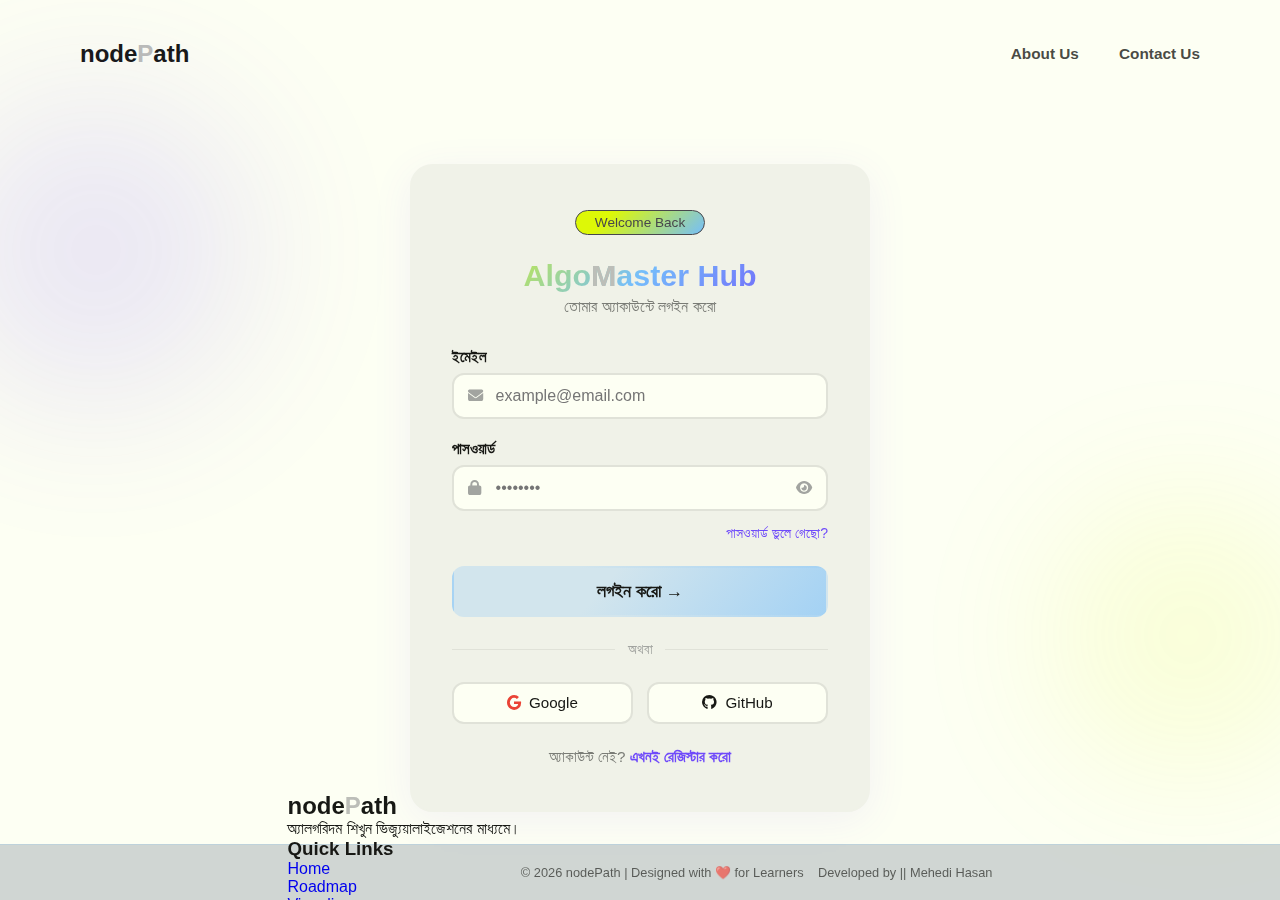
<file: index.html>
<!doctype html>
<html lang="en">
  <head>
    <meta charset="UTF-8" />
    <meta name="viewport" content="width=device-width, initial-scale=1.0" />
    <title>nodePath | Login</title>
    <link rel="stylesheet" href="https://cdnjs.cloudflare.com/ajax/libs/font-awesome/6.5.0/css/all.min.css">
   <link rel="stylesheet" href="./style/index.css">
  </head>
  <body>

    <!-- Blobs -->
    <div class="deco-blob deco-blob-1"></div>
    <div class="deco-blob deco-blob-2"></div>
    <div class="deco-blob deco-blob-3"></div>

    <!-- HEADER -->
    <header>
      <nav>
        <div class="logo">
          <h2>node<span class="logo-color">P</span>ath</h2>
        </div>
        <div class="header-about">
          <div class="menu-btn" id="menuBtn">
            <span style="font-size:1.5rem;">&#9776;</span>
          </div>
          <ul class="nav-links" id="navLinks">
            <li><a href="">About Us</a></li>
            <li><a href="">Contact Us</a></li>
          </ul>
        </div>
      </nav>
    </header>

    <!-- LOGIN -->
    <div class="login-wrapper">
      <div class="login-box">
        <span class="login-tag">Welcome Back</span>

        <h2 class="login-title">Algo<span class="logo-gray" style="-webkit-text-fill-color:#BCBEB8">M</span>aster Hub</h2>
        <p class="login-subtitle">তোমার অ্যাকাউন্টে লগইন করো</p>

        <div class="form-group">
          <label for="email">ইমেইল</label>
          <div class="input-wrap">
            <i class="fa fa-envelope field-icon"></i>
            <input type="email" id="email" placeholder="example@email.com" />
          </div>
        </div>

        <div class="form-group">
          <label for="password">পাসওয়ার্ড</label>
          <div class="input-wrap">
            <i class="fa fa-lock field-icon"></i>
            <input type="password" id="password" placeholder="••••••••" />
            <span class="toggle-pass" id="togglePass">
              <i class="fa fa-eye" id="eyeIcon"></i>
            </span>
          </div>
        </div>

        <div class="forgot-row">
          <a href="#">পাসওয়ার্ড ভুলে গেছো?</a>
        </div>

        <button class="login-btn" onclick="handleLogin()">লগইন করো &rarr;</button>

        <div class="divider">অথবা</div>

        <div class="social-login">
          <button class="social-btn">
            <i class="fa-brands fa-google"></i> Google
          </button>
          <button class="social-btn">
            <i class="fa-brands fa-github"></i> GitHub
          </button>
        </div>

        <div class="signup-row">
          অ্যাকাউন্ট নেই? <a href="./sign_up/sign_up.html">এখনই রেজিস্টার করো</a>
        </div>
      </div>
    </div>

    <!-- FOOTER -->
    <footer>
      <div class="footer-container">
        <div class="footer-brand">
          <h2>node<span class="logo-color">P</span>ath</h2>
          <p>অ্যালগরিদম শিখুন ভিজ্যুয়ালাইজেশনের মাধ্যমে।</p>
        </div>
        <div class="footer-contain">
          <div class="footer-links">
            <h3>Quick Links</h3>
            <ul>
              <li><a href="#">Home</a></li>
              <li><a href="#">Roadmap</a></li>
              <li><a href="#">Visualizer</a></li>
            </ul>
          </div>
          <div class="footer-social">
            <h3>Follow Us</h3>
            <div class="social-icons">
              <a target="_blank" href="https://github.com/mehedihasansufi"><i class="fa-brands fa-github"></i></a>
              <a target="_blank" href="https://instagram.com/mehedi_hasan_lipon"><i class="fa-brands fa-instagram"></i></a>
            </div>
          </div>
        </div>
      </div>
      <div class="footer-bottom">
        <p>&copy; 2026 nodePath | Designed with ❤️ for Learners</p>
        <p>Developed by || Mehedi Hasan</p>
      </div>
    </footer>

    <script src="./script/index.js"></script>
  </body>
</html>
</file>
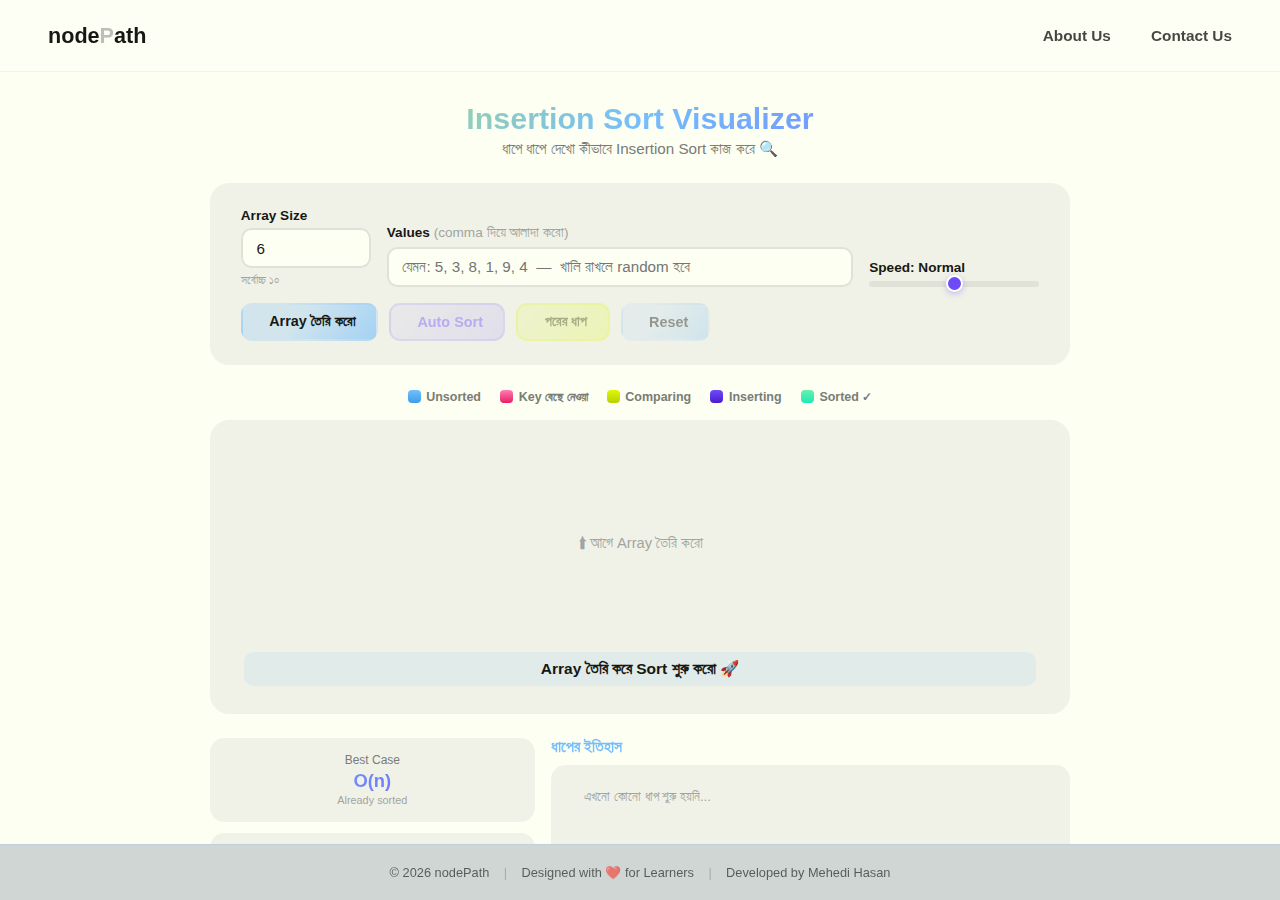
<file: insertion_sort/insertion.html>
<!doctype html>
<html lang="en">
<head>
  <meta charset="UTF-8"/>
  <meta name="viewport" content="width=device-width, initial-scale=1.0"/>
  <title>nodePath | Insertion Sort Visualizer</title>
  <!-- <link rel="stylesheet" href="https://cdnjs.cloudflare.com/ajax/libs/font-awesome/6.5.0/css/all.min.css"> -->
  <link rel="stylesheet" href="./insertion.css">
</head>
<body>

<!-- FIXED HEADER -->
<header>
  <nav>
    <div class="logo"><h2>node<span class="logo-color">P</span>ath</h2></div>
    <div class="header-about">
      <div class="menu-btn" id="menuBtn">&#9776;</div>
      <ul id="navLinks">
        <li><a href="">About Us</a></li>
        <li><a href="">Contact Us</a></li>
      </ul>
    </div>
  </nav>
</header>

<!-- MAIN -->
<main>
  <h1 class="page-title">Insertion Sort Visualizer</h1>
  <p class="page-sub">ধাপে ধাপে দেখো কীভাবে Insertion Sort কাজ করে 🔍</p>

  <!-- Controls -->
  <div class="control-panel">
    <div class="control-row">

      <div class="ctrl-group" style="max-width:130px;">
        <label><i class="fa fa-hashtag"></i> Array Size</label>
        <input type="number" id="sizeInput" min="2" max="10" value="6"/>
        <span class="hint">সর্বোচ্চ ১০</span>
      </div>

      <div class="ctrl-group">
        <label><i class="fa fa-list-ol"></i> Values <span style="font-weight:400;color:#A2A4A0">(comma দিয়ে আলাদা করো)</span></label>
        <input type="text" id="valInput" placeholder="যেমন: 5, 3, 8, 1, 9, 4  —  খালি রাখলে random হবে"/>
      </div>

      <div class="ctrl-group" style="max-width:170px;">
        <label><i class="fa fa-gauge-high"></i> Speed: <span id="speedLabel">Normal</span></label>
        <input type="range" id="speedInput" min="1" max="5" value="3"/>
      </div>

    </div>

    <div class="btn-row">
      <button class="btn btn-primary" id="buildBtn" onclick="buildArray()">
        <i class="fa fa-wand-magic-sparkles"></i> Array তৈরি করো
      </button>
      <button class="btn btn-accent" id="startBtn" onclick="toggleAuto()" disabled>
        <i class="fa fa-play" id="playIcon"></i> <span id="startLabel">Auto Sort</span>
      </button>
      <button class="btn btn-yellow" id="stepBtn" onclick="stepSort()" disabled>
        <i class="fa fa-forward-step"></i> পরের ধাপ
      </button>
      <button class="btn btn-primary" id="resetBtn" onclick="resetAll()" disabled>
        <i class="fa fa-rotate-left"></i> Reset
      </button>
    </div>
  </div>

  <!-- Legend -->
  <div class="legend">
    <div class="legend-item"><div class="legend-dot dot-default"></div>Unsorted</div>
    <div class="legend-item"><div class="legend-dot dot-key"></div>Key বেছে নেওয়া</div>
    <div class="legend-item"><div class="legend-dot dot-compare"></div>Comparing</div>
    <div class="legend-item"><div class="legend-dot dot-inserting"></div>Inserting</div>
    <div class="legend-item"><div class="legend-dot dot-sorted"></div>Sorted ✓</div>
  </div>

  <!-- Visualizer -->
  <div class="viz-container">
    <div class="bars-area" id="barsArea">
      <div style="color:#A2A4A0;font-size:.92rem;margin:auto;">⬆ আগে Array তৈরি করো</div>
    </div>
    <div class="step-msg" id="stepMsg">Array তৈরি করে Sort শুরু করো 🚀</div>
  </div>

  <!-- Bottom row -->
  <div class="bottom-row">

    <!-- Complexity -->
    <div class="complexity-box">
      <div class="complexity-card">
        <div class="c-label">Best Case</div>
        <div class="c-value">O(n)</div>
        <div class="c-sub">Already sorted</div>
      </div>
      <div class="complexity-card">
        <div class="c-label">Average / Worst</div>
        <div class="c-value">O(n²)</div>
        <div class="c-sub">Random / Reverse</div>
      </div>
      <div class="complexity-card">
        <div class="c-label">Space</div>
        <div class="c-value">O(1)</div>
        <div class="c-sub">In-place</div>
      </div>
    </div>

    <!-- Log -->
    <div class="log-section">
      <div class="log-title"><i class="fa fa-clipboard-list"></i> ধাপের ইতিহাস</div>
      <div class="log-box" id="logBox">
        <div class="log-entry" style="color:#A2A4A0;">এখনো কোনো ধাপ শুরু হয়নি...</div>
      </div>
    </div>

  </div>
</main>

<!-- FIXED FOOTER -->
<footer>
  <div class="footer-bottom">
    <span>&copy; 2026 nodePath</span>
    <span class="sep">|</span>
    <span>Designed with ❤️ for Learners</span>
    <span class="sep">|</span>
    <span>Developed by Mehedi Hasan</span>
  </div>
</footer>

<script src="./insertion.js"></script>
</body>
</html>
</file>
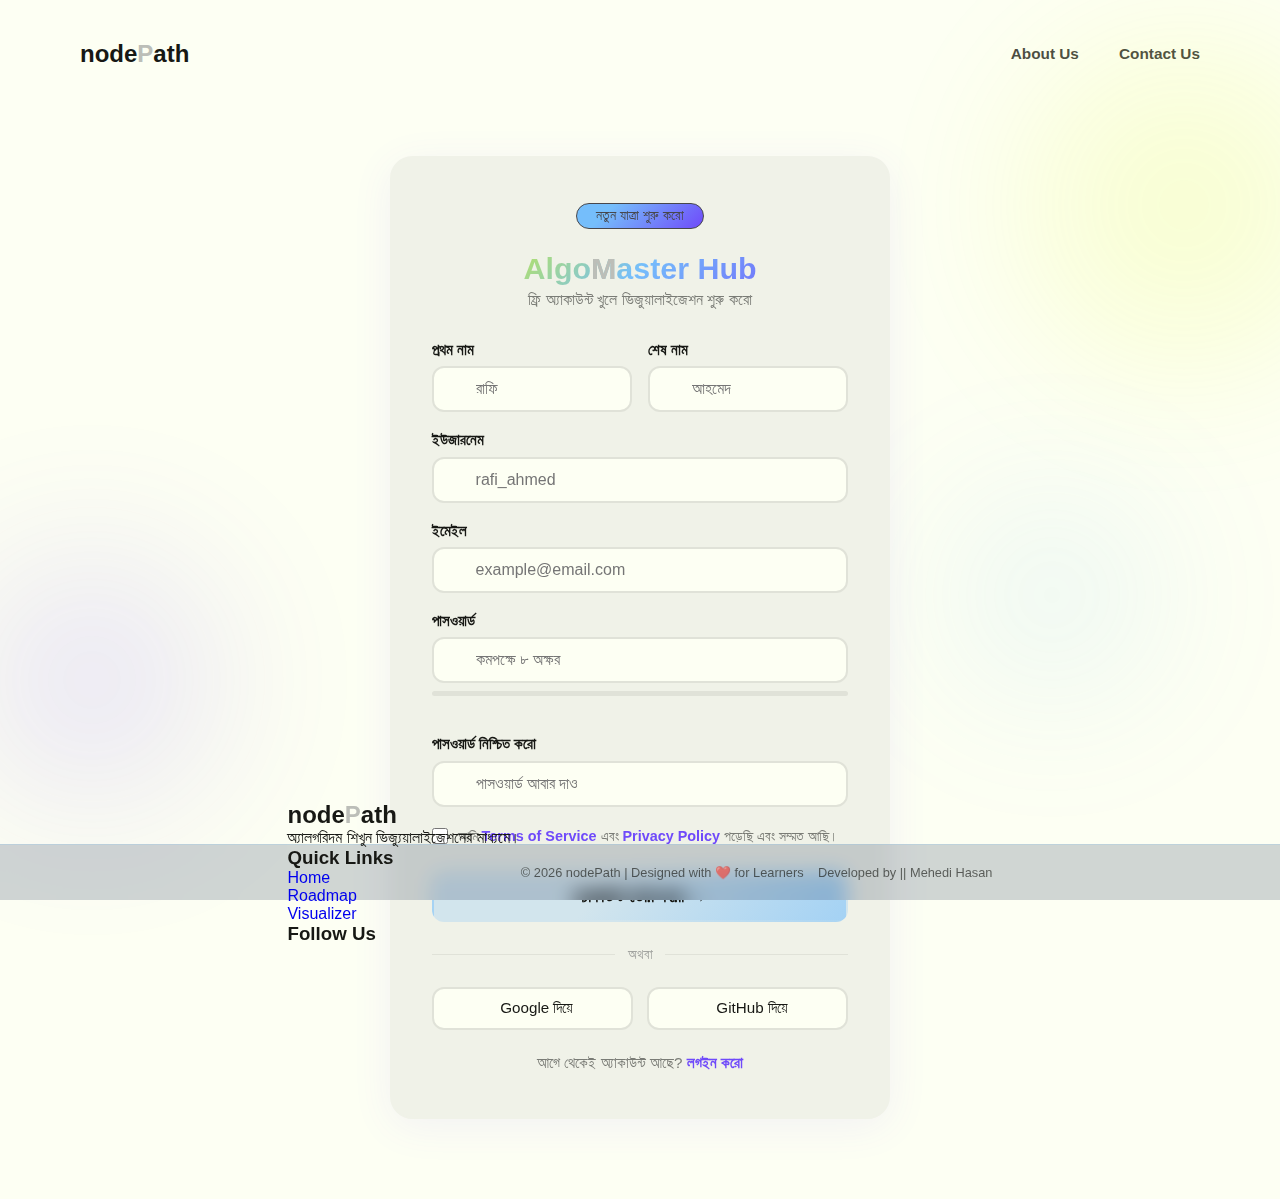
<file: sign_up/sign_up.html>
<!doctype html>
<html lang="en">
  <head>
    <meta charset="UTF-8" />
    <meta name="viewport" content="width=device-width, initial-scale=1.0" />
    <title>nodePath | Sign Up</title>
    <!-- <link rel="stylesheet" href="https://cdnjs.cloudflare.com/ajax/libs/font-awesome/6.5.0/css/all.min.css"> -->
  
    <link rel="stylesheet" href="./sign_up.css">
  </head>
  <body>

    <!-- Blobs -->
    <div class="deco-blob deco-blob-1"></div>
    <div class="deco-blob deco-blob-2"></div>
    <div class="deco-blob deco-blob-3"></div>

    <!-- HEADER -->
    <header>
      <nav>
        <div class="logo">
          <h2>node<span class="logo-color">P</span>ath</h2>
        </div>
        <div class="header-about">
          <div class="menu-btn" id="menuBtn">
            <span style="font-size:1.5rem;">&#9776;</span>
          </div>
          <ul class="nav-links" id="navLinks">
            <li><a href="">About Us</a></li>
            <li><a href="">Contact Us</a></li>
          </ul>
        </div>
      </nav>
    </header>

    <!-- SIGNUP -->
    <div class="signup-wrapper">
      <div class="signup-box">

        <span class="signup-tag">নতুন যাত্রা শুরু করো</span>
        <h2 class="signup-title">Algo<span style="-webkit-text-fill-color:#BCBEB8">M</span>aster Hub</h2>
        <p class="signup-subtitle">ফ্রি অ্যাকাউন্ট খুলে ভিজুয়ালাইজেশন শুরু করো</p>

        <!-- Name Row -->
        <div class="form-row">
          <div class="form-group">
            <label for="firstName">প্রথম নাম</label>
            <div class="input-wrap">
              <i class="fa fa-user field-icon"></i>
              <input type="text" id="firstName" placeholder="রাফি" />
              <i class="fa fa-check status-icon ok"></i>
              <i class="fa fa-times status-icon err"></i>
            </div>
          </div>
          <div class="form-group">
            <label for="lastName">শেষ নাম</label>
            <div class="input-wrap">
              <i class="fa fa-user field-icon"></i>
              <input type="text" id="lastName" placeholder="আহমেদ" />
              <i class="fa fa-check status-icon ok"></i>
              <i class="fa fa-times status-icon err"></i>
            </div>
          </div>
        </div>

        <!-- Username -->
        <div class="form-group">
          <label for="username">ইউজারনেম</label>
          <div class="input-wrap">
            <i class="fa fa-at field-icon"></i>
            <input type="text" id="username" placeholder="rafi_ahmed" />
            <i class="fa fa-check status-icon ok"></i>
            <i class="fa fa-times status-icon err"></i>
          </div>
        </div>

        <!-- Email -->
        <div class="form-group">
          <label for="email">ইমেইল</label>
          <div class="input-wrap">
            <i class="fa fa-envelope field-icon"></i>
            <input type="email" id="email" placeholder="example@email.com" />
            <i class="fa fa-check status-icon ok"></i>
            <i class="fa fa-times status-icon err"></i>
          </div>
        </div>

        <!-- Password -->
        <div class="form-group">
          <label for="password">পাসওয়ার্ড</label>
          <div class="input-wrap">
            <i class="fa fa-lock field-icon"></i>
            <input type="password" id="password" placeholder="কমপক্ষে ৮ অক্ষর" oninput="checkStrength(this.value)" />
            <span class="toggle-pass" id="togglePass1">
              <i class="fa fa-eye" id="eyeIcon1"></i>
            </span>
          </div>
          <div class="strength-bar"><div class="strength-fill" id="strengthFill"></div></div>
          <div class="strength-label" id="strengthLabel"></div>
        </div>

        <!-- Confirm Password -->
        <div class="form-group">
          <label for="confirmPassword">পাসওয়ার্ড নিশ্চিত করো</label>
          <div class="input-wrap">
            <i class="fa fa-lock field-icon"></i>
            <input type="password" id="confirmPassword" placeholder="পাসওয়ার্ড আবার দাও" />
            <span class="toggle-pass" id="togglePass2">
              <i class="fa fa-eye" id="eyeIcon2"></i>
            </span>
          </div>
        </div>

        <!-- Terms -->
        <div class="terms-row">
          <input type="checkbox" id="terms" />
          <label for="terms">
            আমি <a href="#">Terms of Service</a> এবং <a href="#">Privacy Policy</a> পড়েছি এবং সম্মত আছি।
          </label>
        </div>

        <button class="signup-btn" id="signupBtn" onclick="handleSignup()">অ্যাকাউন্ট তৈরি করো &rarr;</button>

        <div class="divider">অথবা</div>

        <div class="social-login">
          <button class="social-btn">
            <i class="fa-brands fa-google"></i> Google দিয়ে
          </button>
          <button class="social-btn">
            <i class="fa-brands fa-github"></i> GitHub দিয়ে
          </button>
        </div>

        <div class="login-row">
          আগে থেকেই অ্যাকাউন্ট আছে? <a href="../index.html">লগইন করো</a>
        </div>

      </div>
    </div>

    <!-- FOOTER -->
    <footer>
      <div class="footer-container">
        <div class="footer-brand">
          <h2>node<span class="logo-color">P</span>ath</h2>
          <p>অ্যালগরিদম শিখুন ভিজ্যুয়ালাইজেশনের মাধ্যমে।</p>
        </div>
        <div class="footer-contain">
          <div class="footer-links">
            <h3>Quick Links</h3>
            <ul>
              <li><a href="#">Home</a></li>
              <li><a href="#">Roadmap</a></li>
              <li><a href="#">Visualizer</a></li>
            </ul>
          </div>
          <div class="footer-social">
            <h3>Follow Us</h3>
            <div class="social-icons">
              <a target="_blank" href="https://github.com/mehedihasansufi"><i class="fa-brands fa-github"></i></a>
              <a target="_blank" href="https://instagram.com/mehedi_hasan_lipon"><i class="fa-brands fa-instagram"></i></a>
            </div>
          </div>
        </div>
      </div>
      <div class="footer-bottom">
        <p>&copy; 2026 nodePath | Designed with ❤️ for Learners</p>
        <p>Developed by || Mehedi Hasan</p>
      </div>
    </footer>

 <script src="./sign_up.js"></script>
  </body>
</html>
</file>
<file: style/index.css>
:root {
  --text: #171814;
  --background: #fdfff3;
  --primary: #ddf807;
  --secondary: #75befb;
  --accent: #6f4afa;
  --text-hover: #a2a4a0;
}

* {
  margin: 0;
  padding: 0;
  box-sizing: border-box;
}

body {
  font-family: "Segoe UI", Tahoma, Geneva, Verdana, sans-serif;
  background-color: var(--background);
  color: var(--text);
  min-height: 100vh;
  display: flex;
  flex-direction: column;
}

main,
header {
  width: 95%;
  margin: auto;
}

.logo-color {
  color: #bcbeb8;
}

li {
  list-style: none;
}

a {
  text-decoration: none;
}

/* NAV */
nav {
  display: flex;
  justify-content: space-between;
  padding: 2.5rem 3rem;
  align-items: center;
}

.header-about ul {
  display: flex;
  gap: 2.5rem;
}

.header-about ul li a {
  font-size: clamp(0.9rem, 1.2vw, 1.1rem);
  color: rgba(23, 24, 20, 0.8);
  font-weight: 550;
  transition: color 0.3s ease;
}

.header-about ul li a:hover {
  color: var(--text-hover);
}

.menu-btn {
  display: none;
  cursor: pointer;
}

/* DECORATIVE BLOBS */
.deco-blob {
  position: fixed;
  border-radius: 50%;
  filter: blur(80px);
  opacity: 0.13;
  pointer-events: none;
  z-index: 0;
}

.deco-blob-1 {
  width: 320px;
  height: 320px;
  background: var(--accent);
  top: 10%;
  left: -5%;
}

.deco-blob-2 {
  width: 260px;
  height: 260px;
  background: var(--primary);
  bottom: 15%;
  right: -3%;
}

.deco-blob-3 {
  width: 180px;
  height: 180px;
  background: var(--secondary);
  top: 50%;
  left: 50%;
  transform: translate(-50%, -50%);
}

/* LOGIN WRAPPER */
.login-wrapper {
  flex: 1;
  display: flex;
  align-items: center;
  justify-content: center;
  padding: 3rem 1rem 5rem;
  position: relative;
  z-index: 1;
}

@keyframes fadeUp {
  from {
    opacity: 0;
    transform: translateY(24px);
  }

  to {
    opacity: 1;
    transform: translateY(0);
  }
}

.login-box {
  width: 100%;
  max-width: 460px;
  background: #f0f2e8;
  border: 2px solid #f0f2e8;
  border-radius: 1.4rem;
  padding: 2.8rem 2.5rem;
  box-shadow: 0 8px 40px rgba(111, 74, 250, 0.08);
  transition: border-color 0.3s ease;
  animation: fadeUp 0.5s ease both;
}

.login-box:hover {
  border-color: var(--secondary);
}

.login-tag {
  display: block;
  width: fit-content;
  margin: 0 auto 1.4rem;
  border: 1px solid #47474c;
  padding: 0.25rem 1.2rem;
  border-radius: 2rem;
  color: #47474c;
  font-size: 0.85rem;
  background: linear-gradient(
    135deg,
    var(--primary) 25%,
    var(--secondary) 100%
  );
}

.login-title {
  text-align: center;
  font-size: 1.9rem;
  font-weight: 700;
  margin-bottom: 0.3rem;
  background: linear-gradient(135deg, #ddf807 0%, #75befb 50%, #6f4afa 100%);
  -webkit-background-clip: text;
  background-clip: text;
  -webkit-text-fill-color: transparent;
}

.login-title .logo-gray {
  -webkit-text-fill-color: #bcbeb8;
}

.login-subtitle {
  text-align: center;
  color: #7a7c76;
  margin-bottom: 2rem;
  font-size: 1rem;
}

/* FORM */
.form-group {
  margin-bottom: 1.3rem;
}

.form-group label {
  display: block;
  font-size: 0.95rem;
  font-weight: 600;
  margin-bottom: 0.45rem;
}

.input-wrap {
  position: relative;
}

.input-wrap i.field-icon {
  position: absolute;
  left: 1rem;
  top: 50%;
  transform: translateY(-50%);
  color: #a2a4a0;
  font-size: 0.95rem;
  pointer-events: none;
}

.input-wrap input {
  width: 100%;
  padding: 0.75rem 1rem 0.75rem 2.6rem;
  border: 2px solid #e0e2d8;
  border-radius: 0.75rem;
  background: var(--background);
  font-size: 1rem;
  color: var(--text);
  font-family: inherit;
  outline: none;
  transition:
    border-color 0.3s ease,
    box-shadow 0.3s ease;
}

.input-wrap input:focus {
  border-color: var(--secondary);
  box-shadow: 0 0 0 3px rgba(117, 190, 251, 0.2);
}

.toggle-pass {
  position: absolute;
  right: 1rem;
  top: 50%;
  transform: translateY(-50%);
  cursor: pointer;
  color: #a2a4a0;
  font-size: 0.9rem;
  transition: color 0.2s;
}

.toggle-pass:hover {
  color: var(--accent);
}

.forgot-row {
  display: flex;
  justify-content: flex-end;
  margin-top: -0.4rem;
  margin-bottom: 1.5rem;
}

.forgot-row a {
  font-size: 0.88rem;
  color: var(--accent);
  font-weight: 500;
  transition: opacity 0.2s;
}

.forgot-row a:hover {
  opacity: 0.7;
}

/* BUTTON */
.login-btn {
  width: 100%;
  padding: 0.8rem;
  border: 2px solid transparent;
  border-radius: 0.75rem;
  background: linear-gradient(130deg, #d2e5ed 40%, #a4d2f4 100%);
  font-size: 1.1rem;
  font-weight: 600;
  color: var(--text);
  cursor: pointer;
  transition: all 0.3s ease;
  font-family: inherit;
}

.login-btn:hover {
  transform: translateY(-2px);
  box-shadow: 0 6px 20px rgba(117, 190, 251, 0.4);
  border-color: #75befb;
}

/* DIVIDER */
.divider {
  display: flex;
  align-items: center;
  gap: 0.8rem;
  margin: 1.5rem 0;
  color: #a2a4a0;
  font-size: 0.88rem;
}

.divider::before,
.divider::after {
  content: "";
  flex: 1;
  height: 1px;
  background: #e0e2d8;
}

/* SOCIAL */
.social-login {
  display: flex;
  gap: 0.9rem;
}

.social-btn {
  flex: 1;
  display: flex;
  align-items: center;
  justify-content: center;
  gap: 0.5rem;
  padding: 0.65rem;
  border: 2px solid #e0e2d8;
  border-radius: 0.75rem;
  background: var(--background);
  font-size: 0.95rem;
  font-weight: 500;
  color: var(--text);
  cursor: pointer;
  transition: all 0.3s ease;
  font-family: inherit;
}

.social-btn:hover {
  border-color: var(--secondary);
  background: #f0f2e8;
  transform: translateY(-2px);
}

.social-btn .fa-google {
  color: #ea4335;
}

.signup-row {
  text-align: center;
  margin-top: 1.5rem;
  font-size: 0.95rem;
  color: #7a7c76;
}

.signup-row a {
  color: var(--accent);
  font-weight: 600;
  transition: opacity 0.2s;
}

.signup-row a:hover {
  opacity: 0.7;
}

/* FOOTER */
/* footer {
     width: 100%;
     background-color: rgb(3, 29, 68, 0.2);
     padding: 4rem 1.5rem 2rem;
     position: relative;
     z-index: 1;
 }

 .footer-container {
     display: flex;
     justify-content: space-around;
     gap: 3.2rem;
 }

 .footer-brand {
     margin-left: -20rem;
     display: flex;
     flex-direction: column;
     gap: 2.2rem;
 }

 .footer-brand>h2 {
     margin-top: -2.3rem;
 }

 .footer-brand p {
     padding-left: .9rem;
 }

 .footer-contain {
     display: flex;
     gap: 10rem;
     margin-left: -40rem;
 }

 .footer-links {
     display: flex;
     flex-direction: column;
     align-items: center;
     gap: 1.2rem;
 }

 .footer-links>ul {
     display: flex;
     gap: .9rem;
 }

 .footer-social {
     display: flex;
     flex-direction: column;
     gap: 1.2rem;
     align-items: center;
 }

 .social-icons {
     display: flex;
     gap: .9rem;
 }

 .social-icons a {
     color: var(--text);
 }

 .footer-bottom {
     text-align: center;
     margin-top: 2.5rem;
     display: flex;
     flex-direction: column;
     gap: .5rem;
     font-weight: 500;
 } */

/* change footer */

/* FIXED FOOTER */
footer {
  position: fixed;
  bottom: 0;
  left: 0;
  right: 0;
  height: 56px;
  background: rgba(3, 29, 68, 0.18);
  backdrop-filter: blur(10px);
  -webkit-backdrop-filter: blur(10px);
  border-top: 1.5px solid rgba(117, 190, 251, 0.2);
  z-index: 1000;
  display: flex;
  align-items: center;
  justify-content: center;
}
.footer-bottom {
  font-size: 0.8rem;
  font-weight: 500;
  display: flex;
  gap: 0.9rem;
  align-items: center;
  color: rgba(23, 24, 20, 0.65);
}
.footer-bottom span.sep {
  opacity: 0.35;
}

/* RESPONSIVE */
@media screen and (max-width: 576px) {
  nav {
    align-items: flex-start;
    padding: 2.5rem 0.3rem;
  }

  .menu-btn {
    display: block;
  }

  .nav-links {
    display: flex;
    flex-direction: column;
    width: 100%;
    max-height: 0;
    overflow: hidden;
    transition: max-height 0.5s ease;
  }

  .nav-links.show-menu {
    max-height: 300px;
    padding: 1rem 0;
  }

  .login-box {
    padding: 2rem 1.3rem;
  }

  .footer-container {
    flex-direction: column;
  }

  .footer-contain {
    justify-content: center;
    margin-left: 0;
  }

  .footer-brand {
    margin-left: 0;
    gap: 1.2rem;
  }

  .footer-brand p {
    padding-left: 0;
    text-align: center;
  }

  .footer-links > ul {
    flex-direction: column;
    gap: 0.5rem;
  }
}
</file>
<file: insertion_sort/insertion.css>
:root {
  --text: #171814;
  --background: #fdfff3;
  --primary: #ddf807;
  --secondary: #75befb;
  --accent: #6f4afa;
  --text-hover: #a2a4a0;
  --card-bg: #f0f2e8;
  --header-h: 72px;
  --footer-h: 56px;
}
* {
  margin: 0;
  padding: 0;
  box-sizing: border-box;
}
body {
  font-family: "Segoe UI", Tahoma, Geneva, Verdana, sans-serif;
  background-color: var(--background);
  color: var(--text);
  display: flex;
  flex-direction: column;
  height: 100vh;
  overflow: hidden;
}
li {
  list-style: none;
}
a {
  text-decoration: none;
}

/* FIXED HEADER */
header {
  position: fixed;
  top: 0;
  left: 0;
  right: 0;
  height: var(--header-h);
  background: rgba(253, 255, 243, 0.94);
  backdrop-filter: blur(12px);
  -webkit-backdrop-filter: blur(12px);
  border-bottom: 1.5px solid rgba(221, 248, 7, 0.3);
  z-index: 1000;
  flex-shrink: 0;
}
nav {
  width: 95%;
  margin: auto;
  height: 100%;
  display: flex;
  align-items: center;
  justify-content: space-between;
  padding: 0 1rem;
}
.logo h2 {
  font-size: 1.35rem;
}
.logo-color {
  color: #bcbeb8;
}
.header-about ul {
  display: flex;
  gap: 2.5rem;
}
.header-about ul li a {
  font-size: clamp(0.85rem, 1.2vw, 1rem);
  color: rgba(23, 24, 20, 0.8);
  font-weight: 550;
  transition: color 0.3s;
}
.header-about ul li a:hover {
  color: var(--text-hover);
}
.menu-btn {
  display: none;
  cursor: pointer;
  font-size: 1.4rem;
}

/* FIXED FOOTER */
footer {
  position: fixed;
  bottom: 0;
  left: 0;
  right: 0;
  height: var(--footer-h);
  background: rgba(3, 29, 68, 0.18);
  backdrop-filter: blur(10px);
  -webkit-backdrop-filter: blur(10px);
  border-top: 1.5px solid rgba(117, 190, 251, 0.2);
  z-index: 1000;
  display: flex;
  align-items: center;
  justify-content: center;
}
.footer-bottom {
  font-size: 0.8rem;
  font-weight: 500;
  display: flex;
  gap: 0.9rem;
  align-items: center;
  color: rgba(23, 24, 20, 0.65);
}
.footer-bottom span.sep {
  opacity: 0.35;
}

/* MAIN SCROLL */
main {
  margin-top: var(--header-h);
  margin-bottom: var(--footer-h);
  flex: 1;
  overflow-y: auto;
  padding: 1.8rem 1rem 2.5rem;
}
main::-webkit-scrollbar {
  width: 5px;
}
main::-webkit-scrollbar-track {
  background: transparent;
}
main::-webkit-scrollbar-thumb {
  background: #d0d2c8;
  border-radius: 3px;
}

/* PAGE TITLE */
.page-title {
  text-align: center;
  font-size: 1.9rem;
  font-weight: 800;
  background: linear-gradient(135deg, #ddf807 0%, #75befb 50%, #6f4afa 100%);
  -webkit-background-clip: text;
  background-clip: text;
  -webkit-text-fill-color: transparent;
  margin-bottom: 0.25rem;
}
.page-sub {
  text-align: center;
  color: #7a7c76;
  margin-bottom: 1.6rem;
  font-size: 0.95rem;
}

/* CONTROL PANEL */
.control-panel {
  background: var(--card-bg);
  border: 2px solid var(--card-bg);
  border-radius: 1.2rem;
  padding: 1.4rem 1.8rem;
  max-width: 860px;
  margin: 0 auto 1.5rem;
  transition: border-color 0.3s;
}
.control-panel:hover {
  border-color: var(--secondary);
}
.control-row {
  display: flex;
  flex-wrap: wrap;
  gap: 1rem;
  align-items: flex-end;
}
.ctrl-group {
  display: flex;
  flex-direction: column;
  gap: 0.35rem;
  flex: 1;
  min-width: 110px;
}
.ctrl-group label {
  font-size: 0.85rem;
  font-weight: 600;
}
.ctrl-group input[type="number"],
.ctrl-group input[type="text"] {
  padding: 0.58rem 0.85rem;
  border: 2px solid #e0e2d8;
  border-radius: 0.65rem;
  background: var(--background);
  font-size: 0.95rem;
  font-family: inherit;
  color: var(--text);
  outline: none;
  transition:
    border-color 0.3s,
    box-shadow 0.3s;
  width: 100%;
}
.ctrl-group input:focus {
  border-color: var(--secondary);
  box-shadow: 0 0 0 3px rgba(117, 190, 251, 0.2);
}
.hint {
  font-size: 0.72rem;
  color: #a2a4a0;
}
.ctrl-group input[type="range"] {
  -webkit-appearance: none;
  appearance: none;
  width: 100%;
  height: 6px;
  border-radius: 3px;
  background: #e0e2d8;
  outline: none;
  cursor: pointer;
}
.ctrl-group input[type="range"]::-webkit-slider-thumb {
  -webkit-appearance: none;
  width: 17px;
  height: 17px;
  border-radius: 50%;
  background: var(--accent);
  cursor: pointer;
  border: 2px solid white;
  box-shadow: 0 2px 6px rgba(111, 74, 250, 0.35);
}
.btn-row {
  display: flex;
  gap: 0.7rem;
  flex-wrap: wrap;
  margin-top: 1rem;
}
.btn {
  padding: 0.55rem 1.25rem;
  border: 2px solid transparent;
  border-radius: 0.7rem;
  font-size: 0.9rem;
  font-weight: 600;
  font-family: inherit;
  cursor: pointer;
  transition: all 0.25s ease;
  display: flex;
  align-items: center;
  gap: 0.4rem;
}
.btn-primary {
  background: linear-gradient(130deg, #d2e5ed 40%, #a4d2f4 100%);
  color: var(--text);
}
.btn-primary:hover {
  border-color: #75befb;
  transform: translateY(-2px);
  box-shadow: 0 5px 14px rgba(117, 190, 251, 0.35);
}
.btn-accent {
  background: linear-gradient(
    130deg,
    rgba(111, 74, 250, 0.13),
    rgba(111, 74, 250, 0.28)
  );
  color: var(--accent);
  border-color: rgba(111, 74, 250, 0.28);
}
.btn-accent:hover {
  background: linear-gradient(
    130deg,
    rgba(111, 74, 250, 0.23),
    rgba(111, 74, 250, 0.42)
  );
  transform: translateY(-2px);
  box-shadow: 0 5px 14px rgba(111, 74, 250, 0.2);
}
.btn-yellow {
  background: linear-gradient(
    130deg,
    rgba(221, 248, 7, 0.28),
    rgba(221, 248, 7, 0.52)
  );
  color: #4a5000;
  border-color: rgba(221, 248, 7, 0.55);
}
.btn-yellow:hover {
  transform: translateY(-2px);
  box-shadow: 0 5px 14px rgba(221, 248, 7, 0.4);
}
.btn:disabled {
  opacity: 0.42;
  cursor: not-allowed;
  transform: none !important;
  box-shadow: none !important;
}

/* LEGEND */
.legend {
  display: flex;
  gap: 1.2rem;
  justify-content: center;
  flex-wrap: wrap;
  margin-bottom: 1rem;
}
.legend-item {
  display: flex;
  align-items: center;
  gap: 0.35rem;
  font-size: 0.78rem;
  font-weight: 600;
  color: #7a7c76;
}
.legend-dot {
  width: 13px;
  height: 13px;
  border-radius: 4px;
}
.dot-default {
  background: linear-gradient(180deg, var(--secondary), #3a9fe8);
}
.dot-key {
  background: linear-gradient(180deg, #ff7eb3, #e91e63);
}
.dot-compare {
  background: linear-gradient(180deg, var(--primary), #b8d000);
}
.dot-inserting {
  background: linear-gradient(180deg, var(--accent), #4a1dcc);
}
.dot-sorted {
  background: linear-gradient(180deg, #69f0ae, #1de9b6);
}

/* VIZ */
.viz-container {
  max-width: 860px;
  margin: 0 auto 1.5rem;
  background: var(--card-bg);
  border: 2px solid var(--card-bg);
  border-radius: 1.2rem;
  padding: 1.6rem 2rem;
  transition: border-color 0.3s;
  min-height: 240px;
}
.viz-container:hover {
  border-color: rgba(117, 190, 251, 0.4);
}
.bars-area {
  display: flex;
  align-items: flex-end;
  justify-content: center;
  gap: 10px;
  height: 190px;
  margin-bottom: 0.9rem;
}
.bar-wrap {
  display: flex;
  flex-direction: column;
  align-items: center;
  justify-content: flex-end;
  gap: 3px;
}
.bar {
  border-radius: 8px 8px 4px 4px;
  background: linear-gradient(180deg, var(--secondary) 0%, #3a9fe8 100%);
  transition:
    height 0.38s cubic-bezier(0.4, 0, 0.2, 1),
    background 0.25s,
    box-shadow 0.25s;
  min-height: 8px;
}
.bar.comparing {
  background: linear-gradient(180deg, var(--primary) 0%, #b8d000 100%);
  box-shadow: 0 0 14px rgba(221, 248, 7, 0.65);
}
.bar.key-bar {
  background: linear-gradient(180deg, #ff7eb3 0%, #e91e63 100%);
  box-shadow: 0 0 16px rgba(233, 30, 99, 0.55);
}
.bar.sorted {
  background: linear-gradient(180deg, #69f0ae 0%, #1de9b6 100%);
}
.bar.inserting {
  background: linear-gradient(180deg, var(--accent) 0%, #4a1dcc 100%);
  box-shadow: 0 0 18px rgba(111, 74, 250, 0.6);
  animation: pulse 0.5s ease infinite alternate;
}
@keyframes pulse {
  from {
    transform: scaleX(1);
  }
  to {
    transform: scaleX(1.07);
  }
}
.bar-label {
  font-size: 0.8rem;
  font-weight: 700;
  color: var(--text);
}
.bar-index {
  font-size: 0.68rem;
  color: #a2a4a0;
}

.step-msg {
  text-align: center;
  min-height: 2.1rem;
  font-size: 0.97rem;
  font-weight: 600;
  color: var(--text);
  padding: 0.45rem 1rem;
  border-radius: 0.6rem;
  background: rgba(117, 190, 251, 0.12);
}

/* BOTTOM ROW: complexity + log side by side */
.bottom-row {
  max-width: 860px;
  margin: 0 auto;
  display: grid;
  grid-template-columns: 1fr 1.6fr;
  gap: 1rem;
  margin-bottom: 1rem;
}

/* COMPLEXITY */
.complexity-box {
  display: flex;
  flex-direction: column;
  gap: 0.7rem;
}
.complexity-card {
  background: var(--card-bg);
  border: 2px solid var(--card-bg);
  border-radius: 0.9rem;
  padding: 0.85rem 1rem;
  text-align: center;
  transition: all 0.3s;
  cursor: default;
  flex: 1;
}
.complexity-card:hover {
  border-color: var(--secondary);
  transform: translateY(-3px);
}
.complexity-card .c-label {
  font-size: 0.75rem;
  color: #7a7c76;
  margin-bottom: 0.2rem;
}
.complexity-card .c-value {
  font-size: 1.15rem;
  font-weight: 800;
  background: linear-gradient(135deg, var(--secondary), var(--accent));
  -webkit-background-clip: text;
  background-clip: text;
  -webkit-text-fill-color: transparent;
}
.complexity-card .c-sub {
  font-size: 0.68rem;
  color: #a2a4a0;
  margin-top: 0.1rem;
}

/* LOG */
.log-section {
  display: flex;
  flex-direction: column;
}
.log-title {
  font-size: 1rem;
  font-weight: 700;
  margin-bottom: 0.6rem;
  background: linear-gradient(120deg, var(--secondary) 25%, var(--accent) 100%);
  -webkit-background-clip: text;
  background-clip: text;
  -webkit-text-fill-color: transparent;
}
.log-box {
  background: var(--card-bg);
  border: 2px solid var(--card-bg);
  border-radius: 0.9rem;
  padding: 1rem 1.2rem;
  height: 155px;
  overflow-y: auto;
  display: flex;
  flex-direction: column;
  gap: 0.3rem;
  transition: border-color 0.3s;
}
.log-box:hover {
  border-color: rgba(111, 74, 250, 0.25);
}
.log-box::-webkit-scrollbar {
  width: 4px;
}
.log-box::-webkit-scrollbar-track {
  background: transparent;
}
.log-box::-webkit-scrollbar-thumb {
  background: #d0d2c8;
  border-radius: 3px;
}
.log-entry {
  font-size: 0.82rem;
  line-height: 1.45;
  padding: 0.25rem 0.6rem;
  border-radius: 0.35rem;
  border-left: 3px solid transparent;
  animation: slideIn 0.28s ease;
}
@keyframes slideIn {
  from {
    opacity: 0;
    transform: translateX(-6px);
  }
  to {
    opacity: 1;
    transform: translateX(0);
  }
}
.log-compare {
  border-color: var(--primary);
  background: rgba(221, 248, 7, 0.07);
}
.log-shift {
  border-color: var(--accent);
  background: rgba(111, 74, 250, 0.07);
}
.log-insert {
  border-color: #1de9b6;
  background: rgba(29, 233, 182, 0.07);
}
.log-done {
  border-color: #1de9b6;
  background: rgba(29, 233, 182, 0.12);
  font-weight: 700;
}
.log-key {
  border-color: #e91e63;
  background: rgba(233, 30, 99, 0.07);
}

/* MOBILE */
@media (max-width: 600px) {
  .bars-area {
    gap: 4px;
  }
  .control-row {
    flex-direction: column;
  }
  .bottom-row {
    grid-template-columns: 1fr;
  }
  .complexity-box {
    flex-direction: row;
    flex-wrap: wrap;
  }
  .complexity-card {
    min-width: 120px;
  }
  .menu-btn {
    display: block;
  }
  .header-about ul {
    position: absolute;
    top: var(--header-h);
    left: 0;
    right: 0;
    flex-direction: column;
    background: rgba(253, 255, 243, 0.97);
    max-height: 0;
    overflow: hidden;
    transition:
      max-height 0.4s,
      padding 0.4s;
    gap: 0;
    border-bottom: 1.5px solid rgba(221, 248, 7, 0.2);
  }
  .header-about ul.show-menu {
    max-height: 200px;
    padding: 1rem 2rem;
    gap: 1rem;
  }
}
</file>
<file: sign_up/sign_up.css>
:root {
  --text: #171814;
  --background: #fdfff3;
  --primary: #ddf807;
  --secondary: #75befb;
  --accent: #6f4afa;
  --text-hover: #a2a4a0;
}
* {
  margin: 0;
  padding: 0;
  box-sizing: border-box;
}
body {
  font-family: "Segoe UI", Tahoma, Geneva, Verdana, sans-serif;
  background-color: var(--background);
  color: var(--text);
  min-height: 100vh;
  display: flex;
  flex-direction: column;
}
main,
header {
  width: 95%;
  margin: auto;
}
.logo-color {
  color: #bcbeb8;
}
li {
  list-style: none;
}
a {
  text-decoration: none;
}

/* NAV */
nav {
  display: flex;
  justify-content: space-between;
  padding: 2.5rem 3rem;
  align-items: center;
}
.header-about ul {
  display: flex;
  gap: 2.5rem;
}
.header-about ul li a {
  font-size: clamp(0.9rem, 1.2vw, 1.1rem);
  color: rgba(23, 24, 20, 0.8);
  font-weight: 550;
  transition: color 0.3s ease;
}
.header-about ul li a:hover {
  color: var(--text-hover);
}
.menu-btn {
  display: none;
  cursor: pointer;
}

/* BLOBS */
.deco-blob {
  position: fixed;
  border-radius: 50%;
  filter: blur(80px);
  opacity: 0.13;
  pointer-events: none;
  z-index: 0;
}
.deco-blob-1 {
  width: 320px;
  height: 320px;
  background: var(--primary);
  top: 5%;
  right: -5%;
}
.deco-blob-2 {
  width: 260px;
  height: 260px;
  background: var(--accent);
  bottom: 10%;
  left: -3%;
}
.deco-blob-3 {
  width: 200px;
  height: 200px;
  background: var(--secondary);
  top: 55%;
  right: 10%;
}

/* SIGNUP WRAPPER */
.signup-wrapper {
  flex: 1;
  display: flex;
  align-items: center;
  justify-content: center;
  padding: 3rem 1rem 5rem;
  position: relative;
  z-index: 1;
}

@keyframes fadeUp {
  from {
    opacity: 0;
    transform: translateY(24px);
  }
  to {
    opacity: 1;
    transform: translateY(0);
  }
}

.signup-box {
  width: 100%;
  max-width: 500px;
  background: #f0f2e8;
  border: 2px solid #f0f2e8;
  border-radius: 1.4rem;
  padding: 2.8rem 2.5rem;
  box-shadow: 0 8px 40px rgba(111, 74, 250, 0.08);
  transition: border-color 0.3s ease;
  animation: fadeUp 0.5s ease both;
}
.signup-box:hover {
  border-color: var(--secondary);
}

.signup-tag {
  display: block;
  width: fit-content;
  margin: 0 auto 1.4rem;
  border: 1px solid #47474c;
  padding: 0.25rem 1.2rem;
  border-radius: 2rem;
  color: #47474c;
  font-size: 0.85rem;
  background: linear-gradient(135deg, var(--secondary) 25%, var(--accent) 100%);
}

.signup-title {
  text-align: center;
  font-size: 1.9rem;
  font-weight: 700;
  margin-bottom: 0.3rem;
  background: linear-gradient(135deg, #ddf807 0%, #75befb 50%, #6f4afa 100%);
  -webkit-background-clip: text;
  background-clip: text;
  -webkit-text-fill-color: transparent;
}

.signup-subtitle {
  text-align: center;
  color: #7a7c76;
  margin-bottom: 2rem;
  font-size: 1rem;
}

/* TWO COLUMN ROW */
.form-row {
  display: grid;
  grid-template-columns: 1fr 1fr;
  gap: 1rem;
}

/* FORM */
.form-group {
  margin-bottom: 1.2rem;
}
.form-group label {
  display: block;
  font-size: 0.95rem;
  font-weight: 600;
  margin-bottom: 0.45rem;
}
.input-wrap {
  position: relative;
}
.input-wrap i.field-icon {
  position: absolute;
  left: 1rem;
  top: 50%;
  transform: translateY(-50%);
  color: #a2a4a0;
  font-size: 0.95rem;
  pointer-events: none;
}
.input-wrap input,
.input-wrap select {
  width: 100%;
  padding: 0.75rem 1rem 0.75rem 2.6rem;
  border: 2px solid #e0e2d8;
  border-radius: 0.75rem;
  background: var(--background);
  font-size: 1rem;
  color: var(--text);
  font-family: inherit;
  outline: none;
  transition:
    border-color 0.3s ease,
    box-shadow 0.3s ease;
  appearance: none;
}
.input-wrap input:focus,
.input-wrap select:focus {
  border-color: var(--secondary);
  box-shadow: 0 0 0 3px rgba(117, 190, 251, 0.2);
}

/* validation states */
.input-wrap input.valid {
  border-color: #4caf50;
}
.input-wrap input.invalid {
  border-color: #f44336;
}

.input-wrap .status-icon {
  position: absolute;
  right: 1rem;
  top: 50%;
  transform: translateY(-50%);
  font-size: 0.9rem;
  pointer-events: none;
  opacity: 0;
  transition: opacity 0.2s;
}
.input-wrap input.valid ~ .status-icon.ok {
  opacity: 1;
  color: #4caf50;
}
.input-wrap input.invalid ~ .status-icon.err {
  opacity: 1;
  color: #f44336;
}

.toggle-pass {
  position: absolute;
  right: 1rem;
  top: 50%;
  transform: translateY(-50%);
  cursor: pointer;
  color: #a2a4a0;
  font-size: 0.9rem;
  transition: color 0.2s;
}
.toggle-pass:hover {
  color: var(--accent);
}

/* PASSWORD STRENGTH */
.strength-bar {
  height: 5px;
  border-radius: 3px;
  background: #e0e2d8;
  margin-top: 0.5rem;
  overflow: hidden;
}
.strength-fill {
  height: 100%;
  width: 0%;
  border-radius: 3px;
  transition:
    width 0.4s ease,
    background 0.4s ease;
}
.strength-label {
  font-size: 0.78rem;
  color: #a2a4a0;
  margin-top: 0.25rem;
  min-height: 1rem;
}

/* TERMS */
.terms-row {
  display: flex;
  align-items: flex-start;
  gap: 0.6rem;
  margin: 1.2rem 0 1.5rem;
  font-size: 0.9rem;
  color: #7a7c76;
  line-height: 1.5;
}
.terms-row input[type="checkbox"] {
  width: 16px;
  height: 16px;
  flex-shrink: 0;
  margin-top: 0.15rem;
  accent-color: var(--accent);
  cursor: pointer;
}
.terms-row a {
  color: var(--accent);
  font-weight: 600;
}
.terms-row a:hover {
  opacity: 0.7;
}

/* BUTTON */
.signup-btn {
  width: 100%;
  padding: 0.8rem;
  border: 2px solid transparent;
  border-radius: 0.75rem;
  background: linear-gradient(130deg, #d2e5ed 40%, #a4d2f4 100%);
  font-size: 1.1rem;
  font-weight: 600;
  color: var(--text);
  cursor: pointer;
  transition: all 0.3s ease;
  font-family: inherit;
}
.signup-btn:hover {
  transform: translateY(-2px);
  box-shadow: 0 6px 20px rgba(117, 190, 251, 0.4);
  border-color: #75befb;
}
.signup-btn:disabled {
  opacity: 0.55;
  cursor: not-allowed;
  transform: none;
  box-shadow: none;
}

/* DIVIDER */
.divider {
  display: flex;
  align-items: center;
  gap: 0.8rem;
  margin: 1.5rem 0;
  color: #a2a4a0;
  font-size: 0.88rem;
}
.divider::before,
.divider::after {
  content: "";
  flex: 1;
  height: 1px;
  background: #e0e2d8;
}

/* SOCIAL */
.social-login {
  display: flex;
  gap: 0.9rem;
}
.social-btn {
  flex: 1;
  display: flex;
  align-items: center;
  justify-content: center;
  gap: 0.5rem;
  padding: 0.65rem;
  border: 2px solid #e0e2d8;
  border-radius: 0.75rem;
  background: var(--background);
  font-size: 0.95rem;
  font-weight: 500;
  color: var(--text);
  cursor: pointer;
  transition: all 0.3s ease;
  font-family: inherit;
}
.social-btn:hover {
  border-color: var(--secondary);
  background: #f0f2e8;
  transform: translateY(-2px);
}
.social-btn .fa-google {
  color: #ea4335;
}

.login-row {
  text-align: center;
  margin-top: 1.5rem;
  font-size: 0.95rem;
  color: #7a7c76;
}
.login-row a {
  color: var(--accent);
  font-weight: 600;
  transition: opacity 0.2s;
}
.login-row a:hover {
  opacity: 0.7;
}

/* FOOTER
footer {
  width: 100%;
  background-color: rgb(3, 29, 68, 0.2);
  padding: 4rem 1.5rem 2rem;
  position: relative;
  z-index: 1;
}
.footer-container {
  display: flex;
  justify-content: space-around;
  gap: 3.2rem;
}
.footer-brand {
  margin-left: -20rem;
  display: flex;
  flex-direction: column;
  gap: 2.2rem;
}
.footer-brand > h2 {
  margin-top: -2.3rem;
}
.footer-brand p {
  padding-left: 0.9rem;
}
.footer-contain {
  display: flex;
  gap: 10rem;
  margin-left: -40rem;
}
.footer-links {
  display: flex;
  flex-direction: column;
  align-items: center;
  gap: 1.2rem;
}
.footer-links > ul {
  display: flex;
  gap: 0.9rem;
}
.footer-social {
  display: flex;
  flex-direction: column;
  gap: 1.2rem;
  align-items: center;
}
.social-icons {
  display: flex;
  gap: 0.9rem;
}
.social-icons a {
  color: var(--text);
}
.footer-bottom {
  text-align: center;
  margin-top: 2.5rem;
  display: flex;
  flex-direction: column;
  gap: 0.5rem;
  font-weight: 500;
} */




/* FIXED FOOTER */
footer {
  position: fixed;
  bottom: 0;
  left: 0;
  right: 0;
  height: 56px;
  background: rgba(3, 29, 68, 0.18);
  backdrop-filter: blur(10px);
  -webkit-backdrop-filter: blur(10px);
  border-top: 1.5px solid rgba(117, 190, 251, 0.2);
  z-index: 1000;
  display: flex;
  align-items: center;
  justify-content: center;
}
.footer-bottom {
  font-size: 0.8rem;
  font-weight: 500;
  display: flex;
  gap: 0.9rem;
  align-items: center;
  color: rgba(23, 24, 20, 0.65);
}
.footer-bottom span.sep {
  opacity: 0.35;
}




/* RESPONSIVE */
@media screen and (max-width: 576px) {
  nav {
    align-items: flex-start;
    padding: 2.5rem 0.3rem;
  }
  .menu-btn {
    display: block;
  }
  .nav-links {
    display: flex;
    flex-direction: column;
    width: 100%;
    max-height: 0;
    overflow: hidden;
    transition: max-height 0.5s ease;
  }
  .nav-links.show-menu {
    max-height: 300px;
    padding: 1rem 0;
  }
  .signup-box {
    padding: 2rem 1.3rem;
  }
  .form-row {
    grid-template-columns: 1fr;
  }
  .footer-container {
    flex-direction: column;
  }
  .footer-contain {
    justify-content: center;
    margin-left: 0;
  }
  .footer-brand {
    margin-left: 0;
    gap: 1.2rem;
  }
  .footer-brand p {
    padding-left: 0;
    text-align: center;
  }
  .footer-links > ul {
    flex-direction: column;
    gap: 0.5rem;
  }
}
</file>
